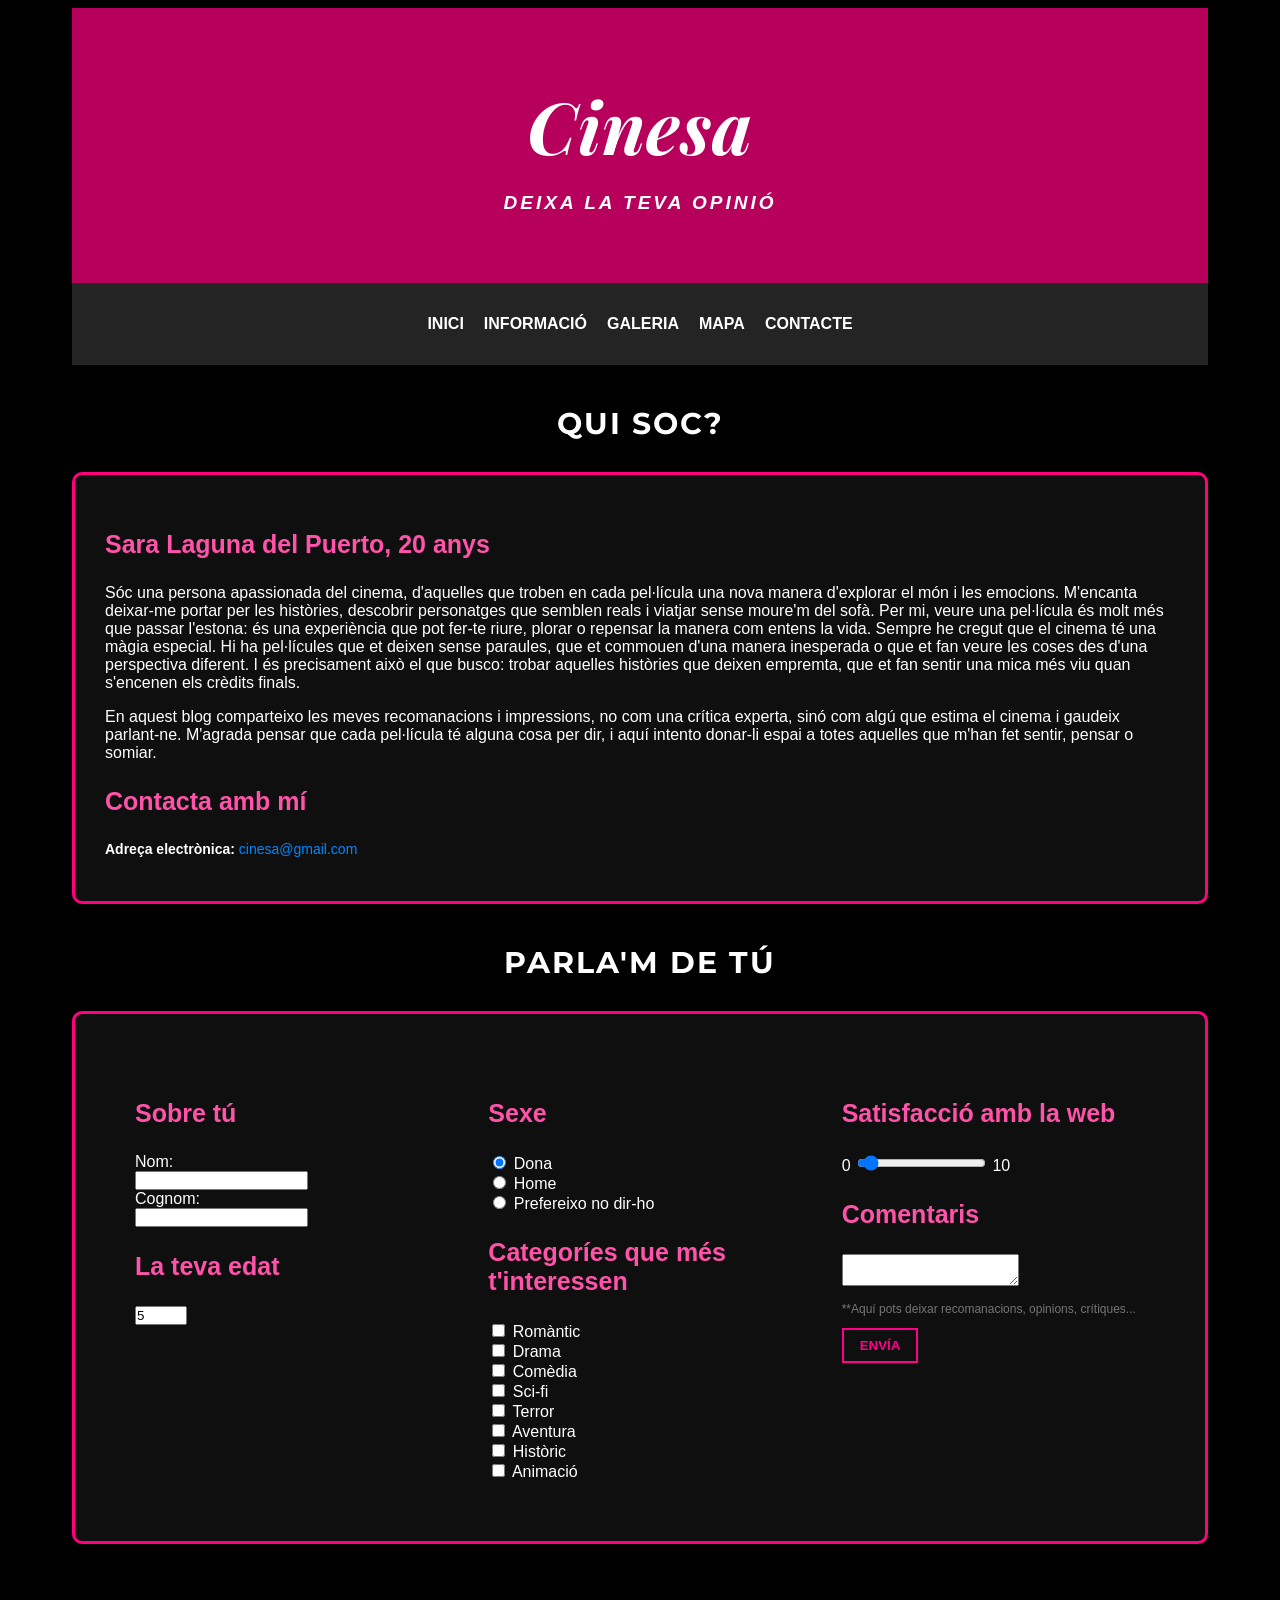
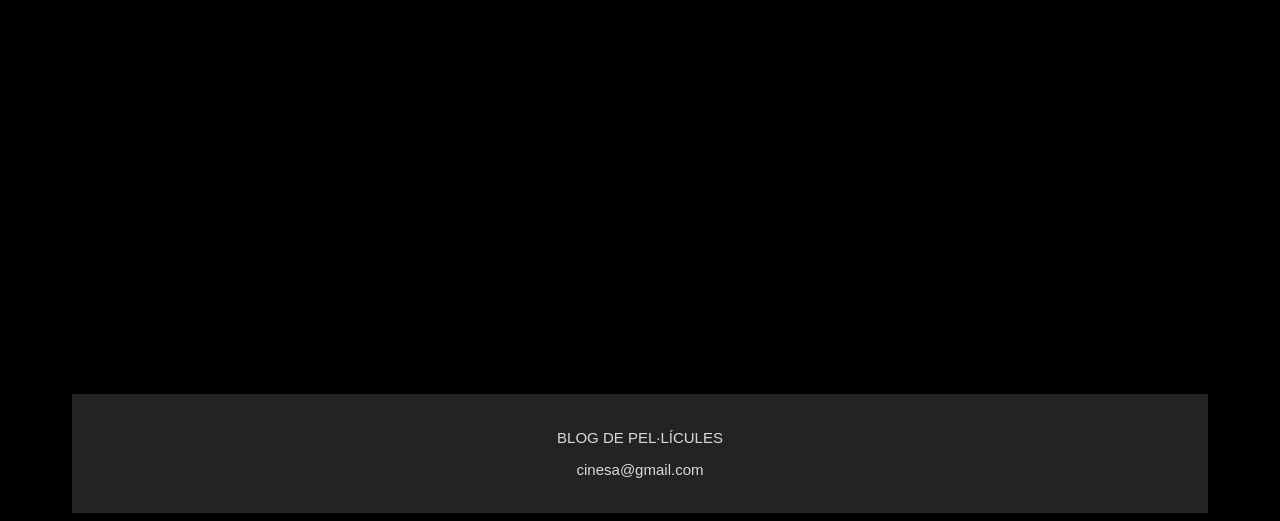
<file: contacte.html>
<!DOCTYPE html>
<html>
<head>
    <title>Blog de Pel·lícules - Mapes</title>
    <link href="https://fonts.googleapis.com/css2?family=Montserrat:wght@900&family=Playfair+Display:ital,wght@0,700;1,700&display=swap" rel="stylesheet">
    <link href="https://fonts.googleapis.com/css2?family=Montserrat:wght@900&display=swap" rel="stylesheet"> 
    <link rel="stylesheet" href="estil.css">
</head>

<body class="formulari">
 <!-- Capçalera -->
    <header>
        <h1>Cinesa</h1>
        <p class="subtitol">DEIXA LA TEVA OPINIÓ</p>
    </header>

<!-- Menú de selecció (botons de navegació) -->
    <nav>
        <ul class="nav-links">
        <li><a href="inici.html">Inici</a></li>
        <li><a href="infogeneral.html">Informació</a></li>
        <li><a href="galeria.html">Galeria</a></li>
        <li><a href="mapacine.html">Mapa</a></li>
        <li><a href="contacte.html">Contacte</a></li>
        </ul>
    </nav>

<h2>QUI SOC?</h2>

    <div class="etiquetes-personal">
        <h3>Sara Laguna del Puerto, 20 anys</h3>
        <div>
            <p class="biografia">Sóc una persona apassionada del cinema, d'aquelles que troben en cada pel·lícula una nova manera d'explorar el món i les emocions. M'encanta deixar-me portar per les històries, descobrir personatges que semblen reals i viatjar sense moure'm del sofà. Per mi, veure una pel·lícula és molt més que passar l'estona: és una experiència que pot fer-te riure, plorar o repensar la manera com entens la vida.
               Sempre he cregut que el cinema té una màgia especial. Hi ha pel·lícules que et deixen sense paraules, que et commouen d'una manera inesperada o que et fan veure les coses des d'una perspectiva diferent. I és precisament això el que busco: trobar aquelles històries que deixen empremta, que et fan sentir una mica més viu quan s'encenen els crèdits finals.</p>
            <p class="biografia">En aquest blog comparteixo les meves recomanacions i impressions, no com una crítica experta, sinó com algú que estima el cinema i gaudeix parlant-ne. M'agrada pensar que cada pel·lícula té alguna cosa per dir, i aquí intento donar-li espai a totes aquelles que m'han fet sentir, pensar o somiar.</p>
        </div>

        <div>
            <h3>Contacta amb mí</h3>
            <p class="correu"><strong class="negreta">Adreça electrònica:</strong> cinesa@gmail.com</p>
        </div>
    </div>



<h2>PARLA'M DE TÚ</h2>
<div class="etiquetes-personal">
<form>
    <div id="column1" class="column">
            
        <h3>Sobre tú</h3>

            Nom:<br>
            <input type="text" name="Firstname"><br>
            Cognom:<br>
            <input type="text" name="Lastname">
            
        <h3>La teva edat</h3>
            <input type="number" name="num" value="5" min="0" max="100">
    </div>

    <div id="column2"class="column">

            <h3>Sexe</h3>
            <input type="radio" name="gender" value="male" checked> Dona<br>
            <input type="radio" name="gender" value="female"> Home <br>
            <input type="radio" name="gender" value="female"> Prefereixo no dir-ho <br>

            <h3>Categoríes que més t'interessen</h3>
            <input type="checkbox" name="categoria1" value="Romàntic">
                Romàntic<br>
            <input type="checkbox" name="categoria2" value="Drama">
                Drama<br>
             <input type="checkbox" name="categoria3" value="Comèdia">
                Comèdia<br>
             <input type="checkbox" name="categoria4" value="Sci-fi">
                Sci-fi<br>
             <input type="checkbox" name="categoria5" value="Terror">
                Terror<br>
             <input type="checkbox" name="categoria6" value="Aventura">
                Aventura<br>  
             <input type="checkbox" name="categoria7" value="Històric">
                Històric<br>
             <input type="checkbox" name="categoria8" value="Animació">
                Animació<br>
    </div>

    <div id="column3"class="column">
        <!--Barra de satisfacció arrosegar-->
        <h3>Satisfacció amb la web</h3>
            0
                <input type="range" name="points" value="5" min="0" max="100">
            10

            <h3>Comentaris</h3>
            <textarea></textarea>
            <p class="comentaris">**Aquí pots deixar recomanacions, opinions, crítiques...</p>

        <!--Botó d'enviar-->
            <button type="submit" class="enviar">Envía</button>
    </div>
</div>
        
</form>

    <footer>
        <p> BLOG DE PEL·LÍCULES</p>
        <p> cinesa@gmail.com</p>
    </footer>
    <a href="#" id="backToTop">⬆</a>

    <script>
    // Codi per a que només surti quan baixes //
        const btn = document.getElementById("backToTop");

     window.onscroll = function() {
        if (document.body.scrollTop > 400 || document.documentElement.scrollTop > 400) {
            btn.style.display = "flex"; // Surt quan baixes 400px //
        } else {
            btn.style.display = "none"; // S'oculta quan estàs a dalt de la pàgina //
        }
        };
    </script>


</body>

</html>
</file>
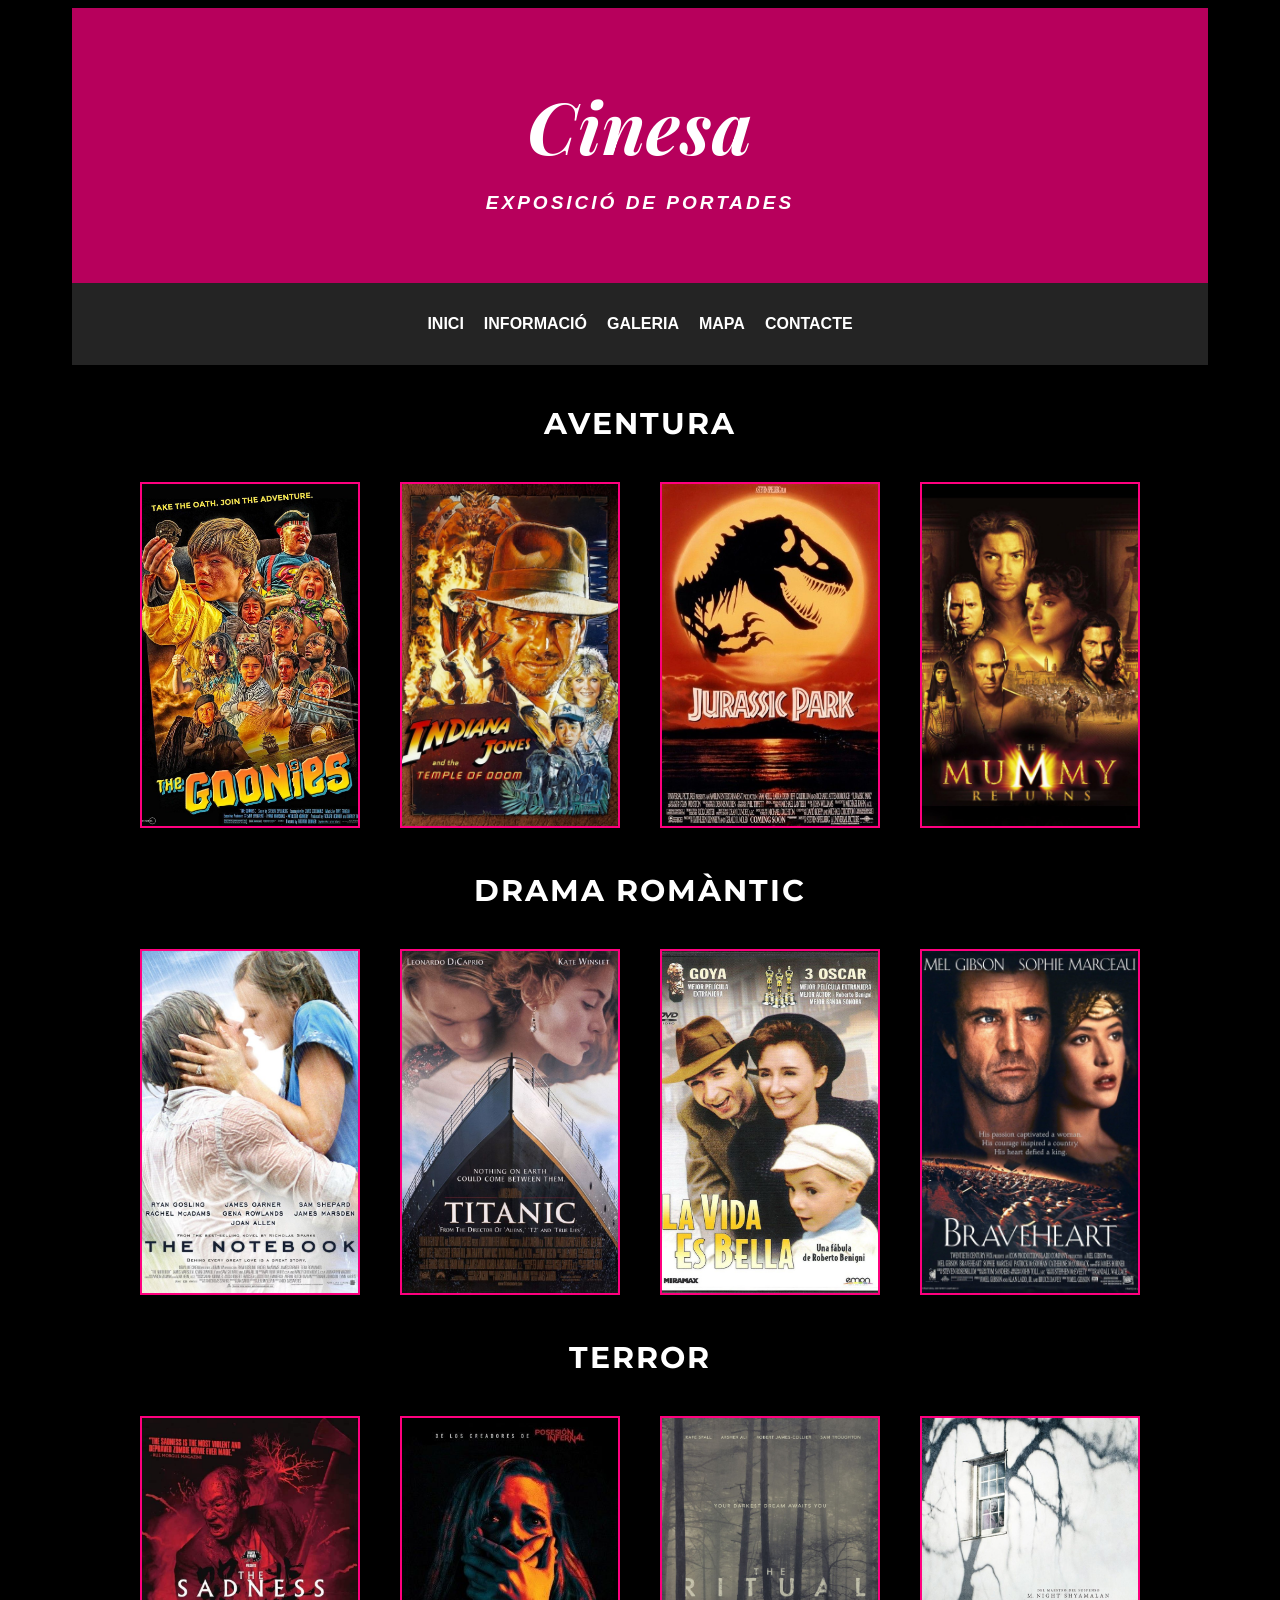
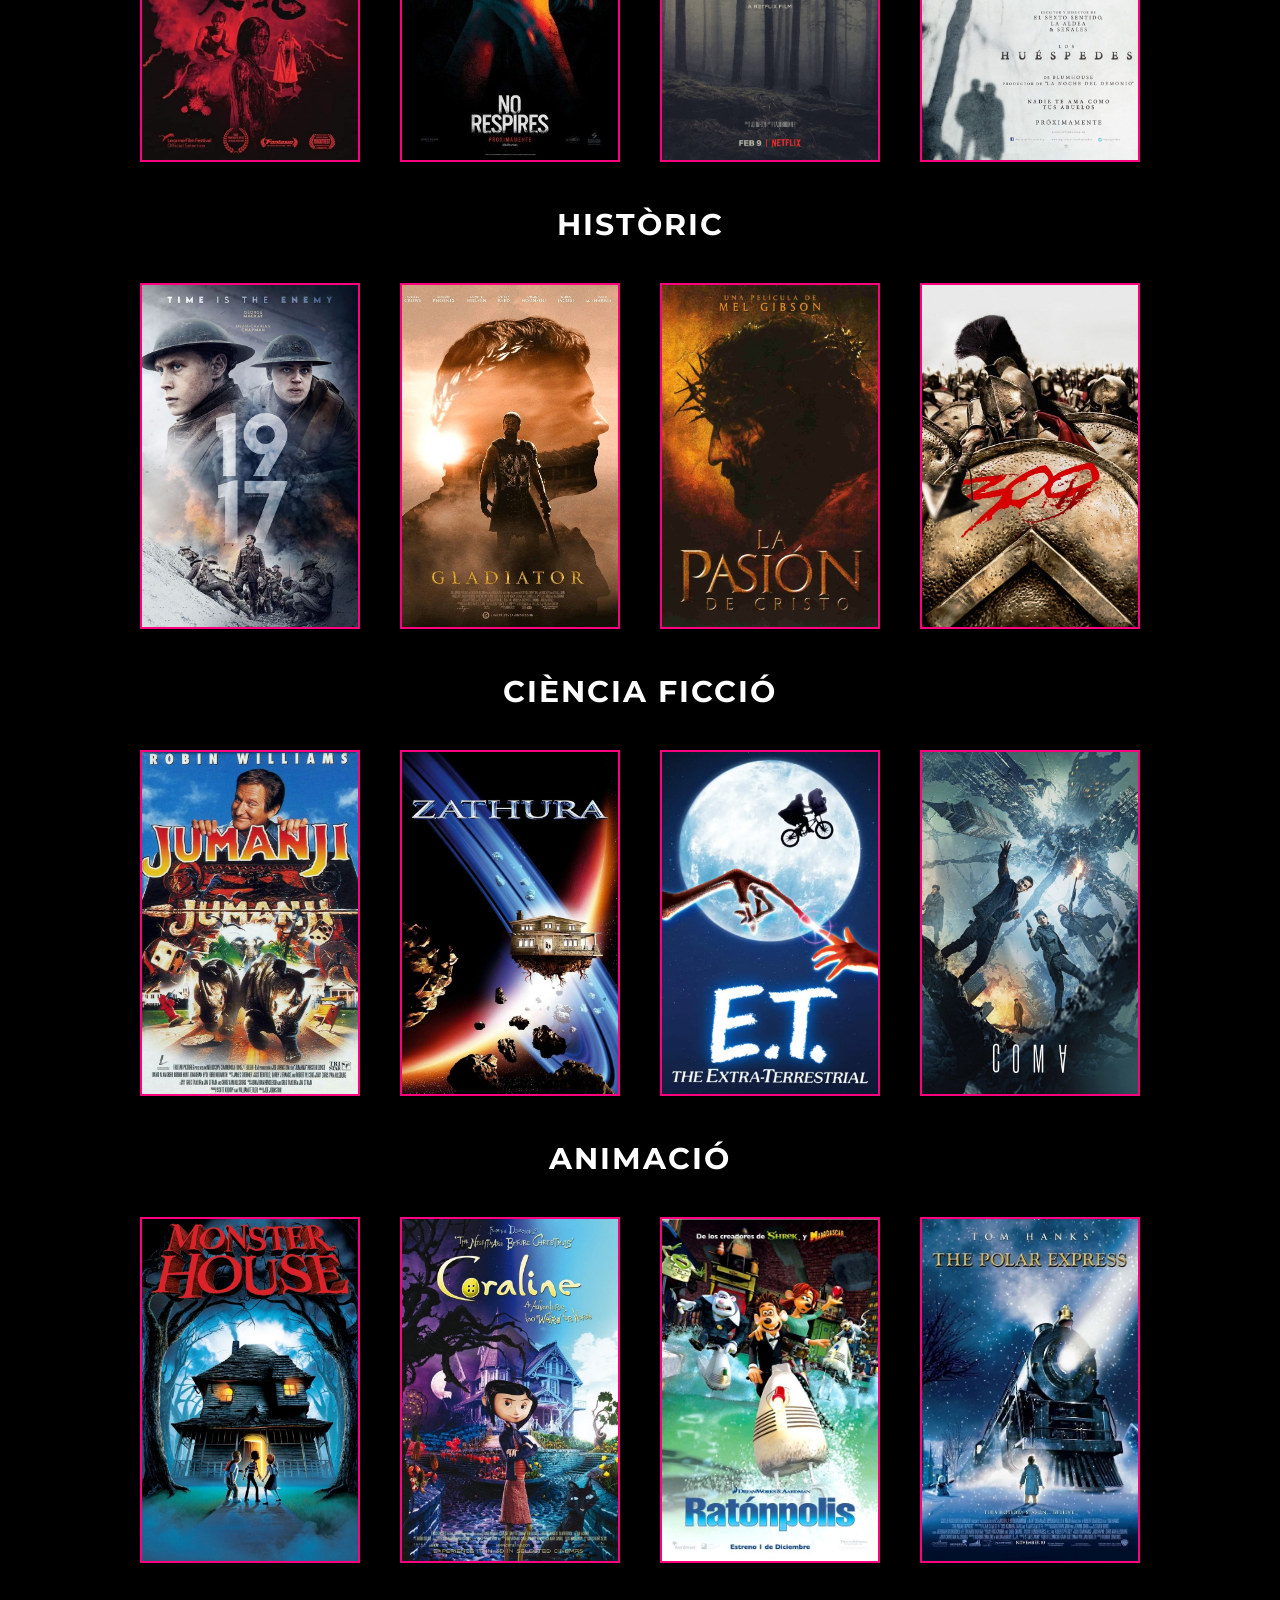
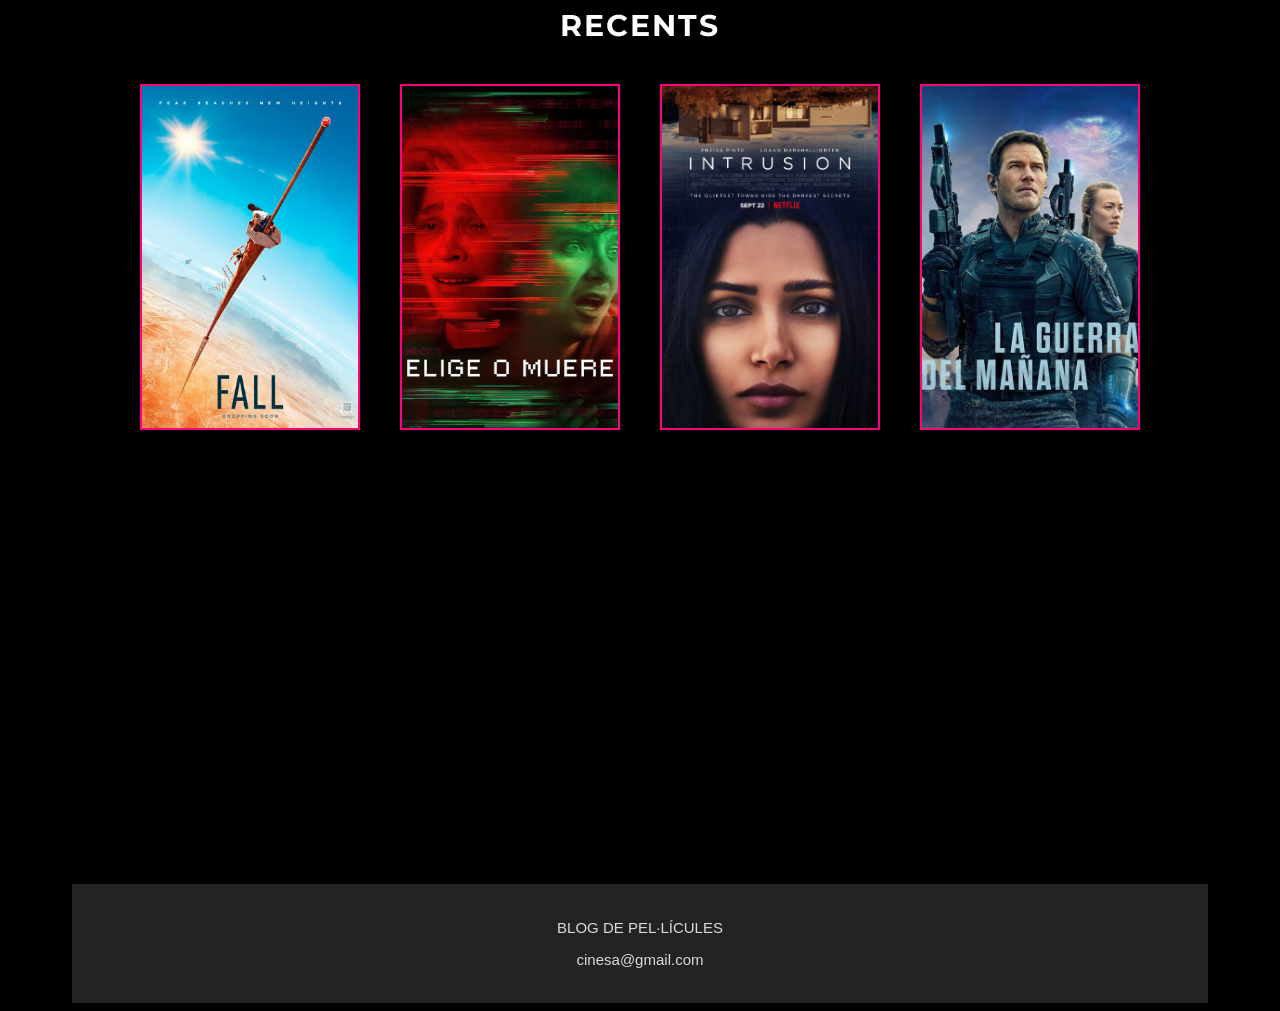
<file: galeria.html>
<!DOCTYPE html>
<html lang="es">

<head>
    <title>Blog de Pel·lícules - Galeria</title>
    <link href="https://fonts.googleapis.com/css2?family=Montserrat:wght@900&family=Playfair+Display:ital,wght@0,700;1,700&display=swap" rel="stylesheet">
    <link href="https://fonts.googleapis.com/css2?family=Montserrat:wght@900&display=swap" rel="stylesheet"> 
    <link rel="stylesheet" href="estil.css">
</head>

<body>
 <!-- Capçalera -->
    <header>
        <h1>Cinesa</h1>
        <p class="subtitol">EXPOSICIÓ DE PORTADES</p>
    </header>

<!-- Menú de selecció (botons de navegació) -->
    <nav>
        <ul class="nav-links">
        <li><a href="inici.html">Inici</a></li>
        <li><a href="infogeneral.html">Informació</a></li>
        <li><a href="galeria.html">Galeria</a></li>
        <li><a href="mapacine.html">Mapa</a></li>
        <li><a href="contacte.html">Contacte</a></li>
        </ul>
    </nav>

    <main>
        <section class="recommendations">

        <!--PORTADAS RECOMANACIONS-->

        <h2> AVENTURA </h2>
            <section class="fotosgaleria">
                <a href="#trumanshow"><img src="imatges/GOONIES.jpg"></a>
                <a href="#7hermanas"><img src="imatges/INDIANA.jpg"></a>
                <a href="#FRANKENSTEIN"><img src="imatges/JUSSARIC.jpg"></a>
                <a href="#elviajedechihiro"><img src="imatges/MOMIA.jpg"></a>
            </section>

         <h2> DRAMA ROMÀNTIC </h2>
            <section class="fotosgaleria">
                <a href="#trumanshow"><img src="imatges/diariodenoah.jpg"></a>
                <a href="#7hermanas"><img src="imatges/TITANIC.jpg"></a>
                <a href="#FRANKENSTEIN"><img src="imatges/vidabella.jpg"></a>
                <a href="#elviajedechihiro"><img src="imatges/braveheart.jpg"></a>
            </section> 

        <h2> TERROR </h2>
            <section class="fotosgaleria">
                <a href="#trumanshow"><img src="imatges/SADNESS.jpg"></a>
                <a href="#7hermanas"><img src="imatges/NORESPIRES.jpg"></a>
                <a href="#FRANKENSTEIN"><img src="imatges/ritual.jpg"></a>
                <a href="#elviajedechihiro"><img src="imatges/lavisita.jpg"></a>
            </section> 

        <h2> HISTÒRIC </h2>
            <section class="fotosgaleria">
                <a href="#trumanshow"><img src="imatges/.1917.jpg"></a>
                <a href="#7hermanas"><img src="imatges/gladiator.jpg"></a>
                <a href="#FRANKENSTEIN"><img src="imatges/cristo.jpg"></a>
                <a href="#elviajedechihiro"><img src="imatges/300.jpg"></a>
            </section> 

        <h2> CIÈNCIA FICCIÓ </h2>
             <section class="fotosgaleria">
                <a href="#trumanshow"><img src="imatges/JUMANJI.jpg"></a>
                <a href="#7hermanas"><img src="imatges/ZATHURA.jpg"></a>
                <a href="#FRANKENSTEIN"><img src="imatges/E.T"></a>
                <a href="#elviajedechihiro"><img src="imatges/COMA.jpg"></a>
            </section> 

        <h2> ANIMACIÓ </h2>
             <section class="fotosgaleria">
                <a href="#trumanshow"><img src="imatges/MONSTERHOUSE.jpg"></a>
                <a href="#7hermanas"><img src="imatges/CORALINE.jpg"></a>
                <a href="#FRANKENSTEIN"><img src="imatges/RATONPOLIS.jpg"></a>
                <a href="#elviajedechihiro"><img src="imatges/POLAREXPRESS.jpg"></a>
            </section> 

        <h2> RECENTS </h2>
             <section class="fotosgaleria">
                <a href="#trumanshow"><img src="imatges/FALL.jpg"></a>
                <a href="#7hermanas"><img src="imatges/ELIJEOMUERE.jpg"></a>
                <a href="#FRANKENSTEIN"><img src="imatges/INTRUSION.jpg"></a>
                <a href="#elviajedechihiro"><img src="imatges/GUERRAMAÑANA.jpg"></a>
            </section> 

        </section>
    </main>

    <footer>
        <p> BLOG DE PEL·LÍCULES</p>
        <p> cinesa@gmail.com</p>
    </footer>
    <a href="#" id="backToTop">⬆</a>

    <script>
    // Codi per a que només surti quan baixes //
        const btn = document.getElementById("backToTop");

     window.onscroll = function() {
        if (document.body.scrollTop > 400 || document.documentElement.scrollTop > 400) {
            btn.style.display = "flex"; // Surt quan baixes 400px //
        } else {
            btn.style.display = "none"; // S'oculta quan estàs a dalt de la pàgina //
        }
        };
    </script>

</body>

</html>
</file>
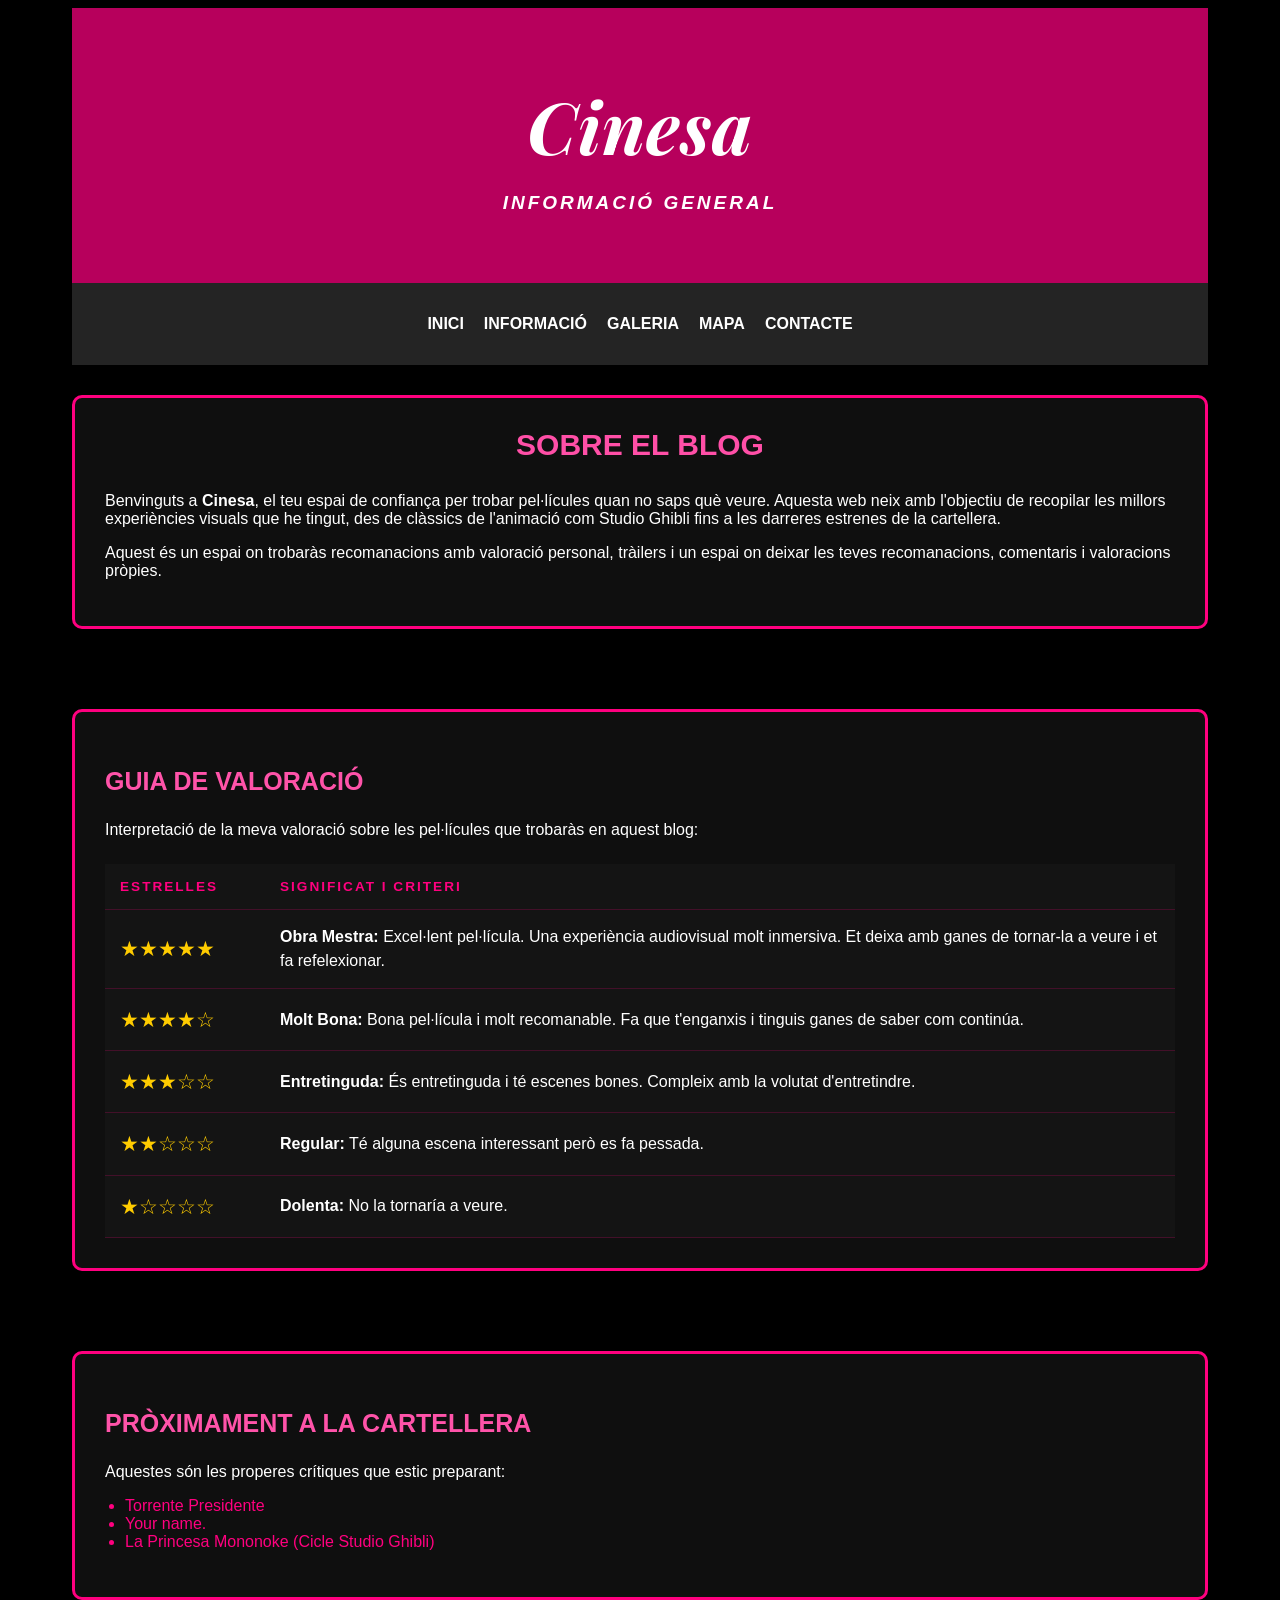
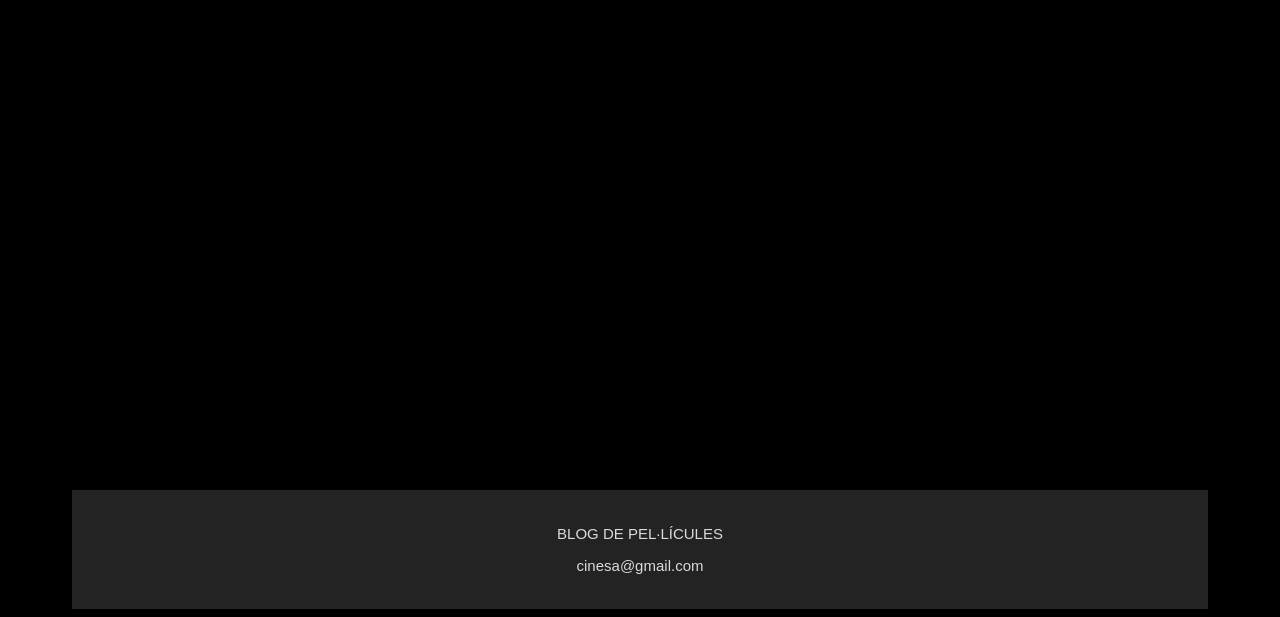
<file: infogeneral.html>
<!DOCTYPE html>
<html lang="es">

<head>
    <title>Blog de Pel·lícules - Informació</title>
    <link href="https://fonts.googleapis.com/css2?family=Montserrat:wght@900&family=Playfair+Display:ital,wght@0,700;1,700&display=swap" rel="stylesheet">
    <link href="https://fonts.googleapis.com/css2?family=Montserrat:wght@900&display=swap" rel="stylesheet"> 
    <link rel="stylesheet" href="estil.css">
</head>

<body>
 <!-- Capçalera -->
    <header>
        <h1>Cinesa</h1>
        <p class="subtitol">INFORMACIÓ GENERAL</p>
    </header>

 <!-- Menú de selecció (botons de navegació) -->
    <nav>
        <ul class="nav-links">
        <li><a href="inici.html">Inici</a></li>
        <li><a href="infogeneral.html">Informació</a></li>
        <li><a href="galeria.html">Galeria</a></li>
        <li><a href="mapacine.html">Mapa</a></li>
        <li><a href="contacte.html">Contacte</a></li>
        </ul>
    </nav>

    <main>
        <section class="movie-grid">
            
            <article class="etiquetes-info">
                <div class="peli-info">
                    <h3 class="títol-etiq">SOBRE EL BLOG</h3>
                    <p>Benvinguts a <strong>Cinesa</strong>, el teu espai de confiança per trobar pel·lícules quan no saps què veure. Aquesta web neix amb l'objectiu de recopilar les millors experiències visuals que he tingut, des de clàssics de l'animació com Studio Ghibli fins a les darreres estrenes de la cartellera.</p>
                    <p>Aquest és un espai on trobaràs recomanacions amb valoració personal, tràilers i un espai on deixar les teves recomanacions, comentaris i valoracions pròpies.</p>
                </div>
            </article>

            <!-- TAULA CRITERIS DE VALORACIÓ-->
            <article class="etiquetes-info">
            <div class="peli-info">
            <h3>GUIA DE VALORACIÓ</h3>
            <p>Interpretació de la meva valoració sobre les pel·lícules que trobaràs en aquest blog:</p>
        
        <table class="valoracio-table">

            <!-- Títols de la taula (categoríes) -->
            <thead> 
                <tr>
                    <th>ESTRELLES</th> 
                    <th>SIGNIFICAT I CRITERI</th>
                </tr>
            </thead>

            <!-- Informació d ela taula -->
            <tbody>
                <tr>
                    <td class="rating">★★★★★</td>
                    <td><strong>Obra Mestra:</strong> Excel·lent pel·lícula. Una experiència audiovisual molt inmersiva. Et deixa amb ganes de tornar-la a veure i et fa refelexionar.</td>
                </tr>
                <tr>
                    <td class="rating">★★★★☆</td>
                    <td><strong>Molt Bona:</strong> Bona pel·lícula i molt recomanable. Fa que t'enganxis i tinguis ganes de saber com continúa.</td>
                </tr>
                <tr>
                    <td class="rating">★★★☆☆</td>
                    <td><strong>Entretinguda:</strong> És entretinguda i té escenes bones. Compleix amb la volutat d'entretindre.</td>
                </tr>
                <tr>
                    <td class="rating">★★☆☆☆</td>
                    <td><strong>Regular:</strong> Té alguna escena interessant però es fa pessada.</td>
                </tr>
                <tr>
                    <td class="rating">★☆☆☆☆</td>
                    <td><strong>Dolenta:</strong> No la tornaría a veure.</td>
                </tr>
            </tbody>
        </table>
        </div>
            </article>

            <article class="etiquetes-info">
                <div class="peli-info">
                    <h3>PRÒXIMAMENT A LA CARTELLERA</h3>
                    <p>Aquestes són les properes crítiques que estic preparant:</p>
                    <ul style="margin-left: 20px; margin-top: 10px; color: #ff007f;">
                        <li>Torrente Presidente</li>
                        <li>Your name.</li>
                        <li>La Princesa Mononoke (Cicle Studio Ghibli)</li>
                    </ul>
                </div>
            </article>

        </section>
    </main>

    <footer>
        <p> BLOG DE PEL·LÍCULES</p>
        <p> cinesa@gmail.com</p>
    </footer>
    <a href="#" id="backToTop">⬆</a>

    <script>
    // Codi per a que només surti quan baixes //
        const btn = document.getElementById("backToTop");

     window.onscroll = function() {
        if (document.body.scrollTop > 400 || document.documentElement.scrollTop > 400) {
            btn.style.display = "flex"; // Surt quan baixes 400px //
        } else {
            btn.style.display = "none"; // S'oculta quan estàs a dalt de la pàgina //
        }
        };
    </script>


</body>

</html>
</file>
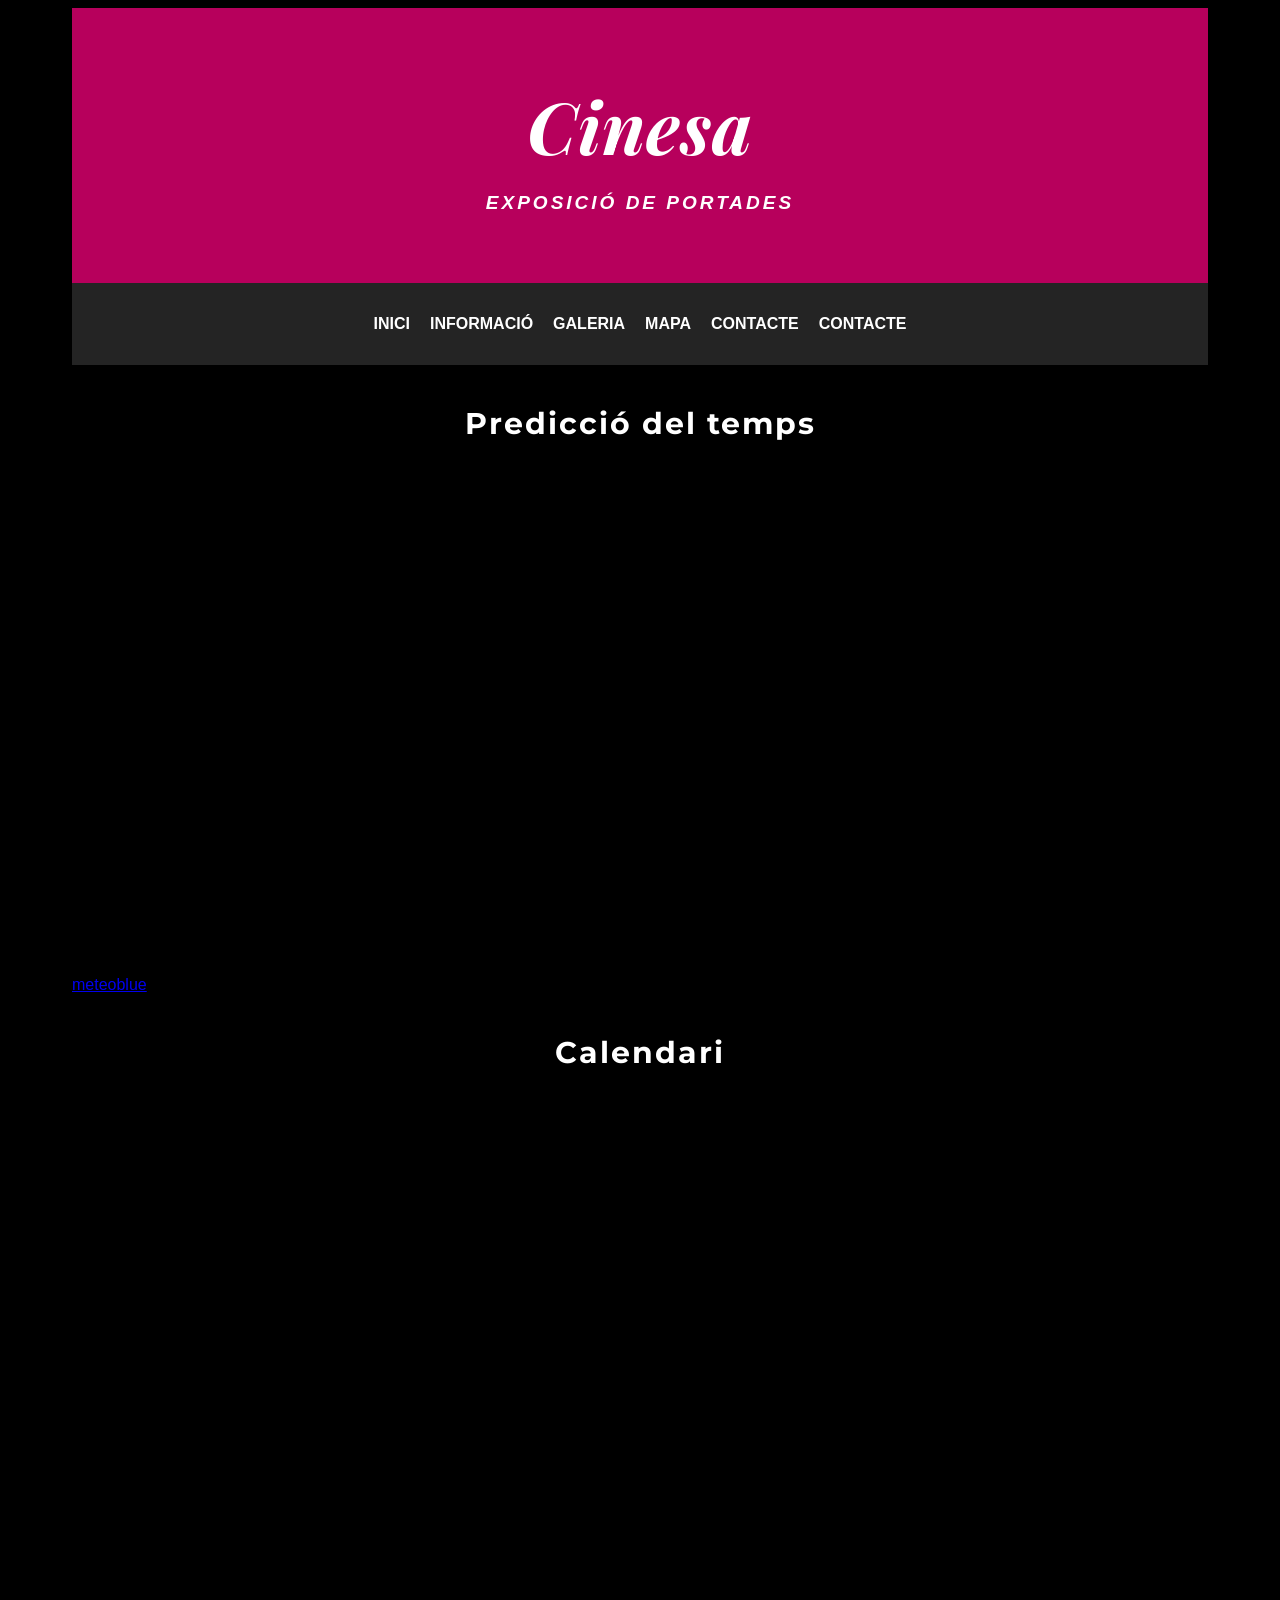
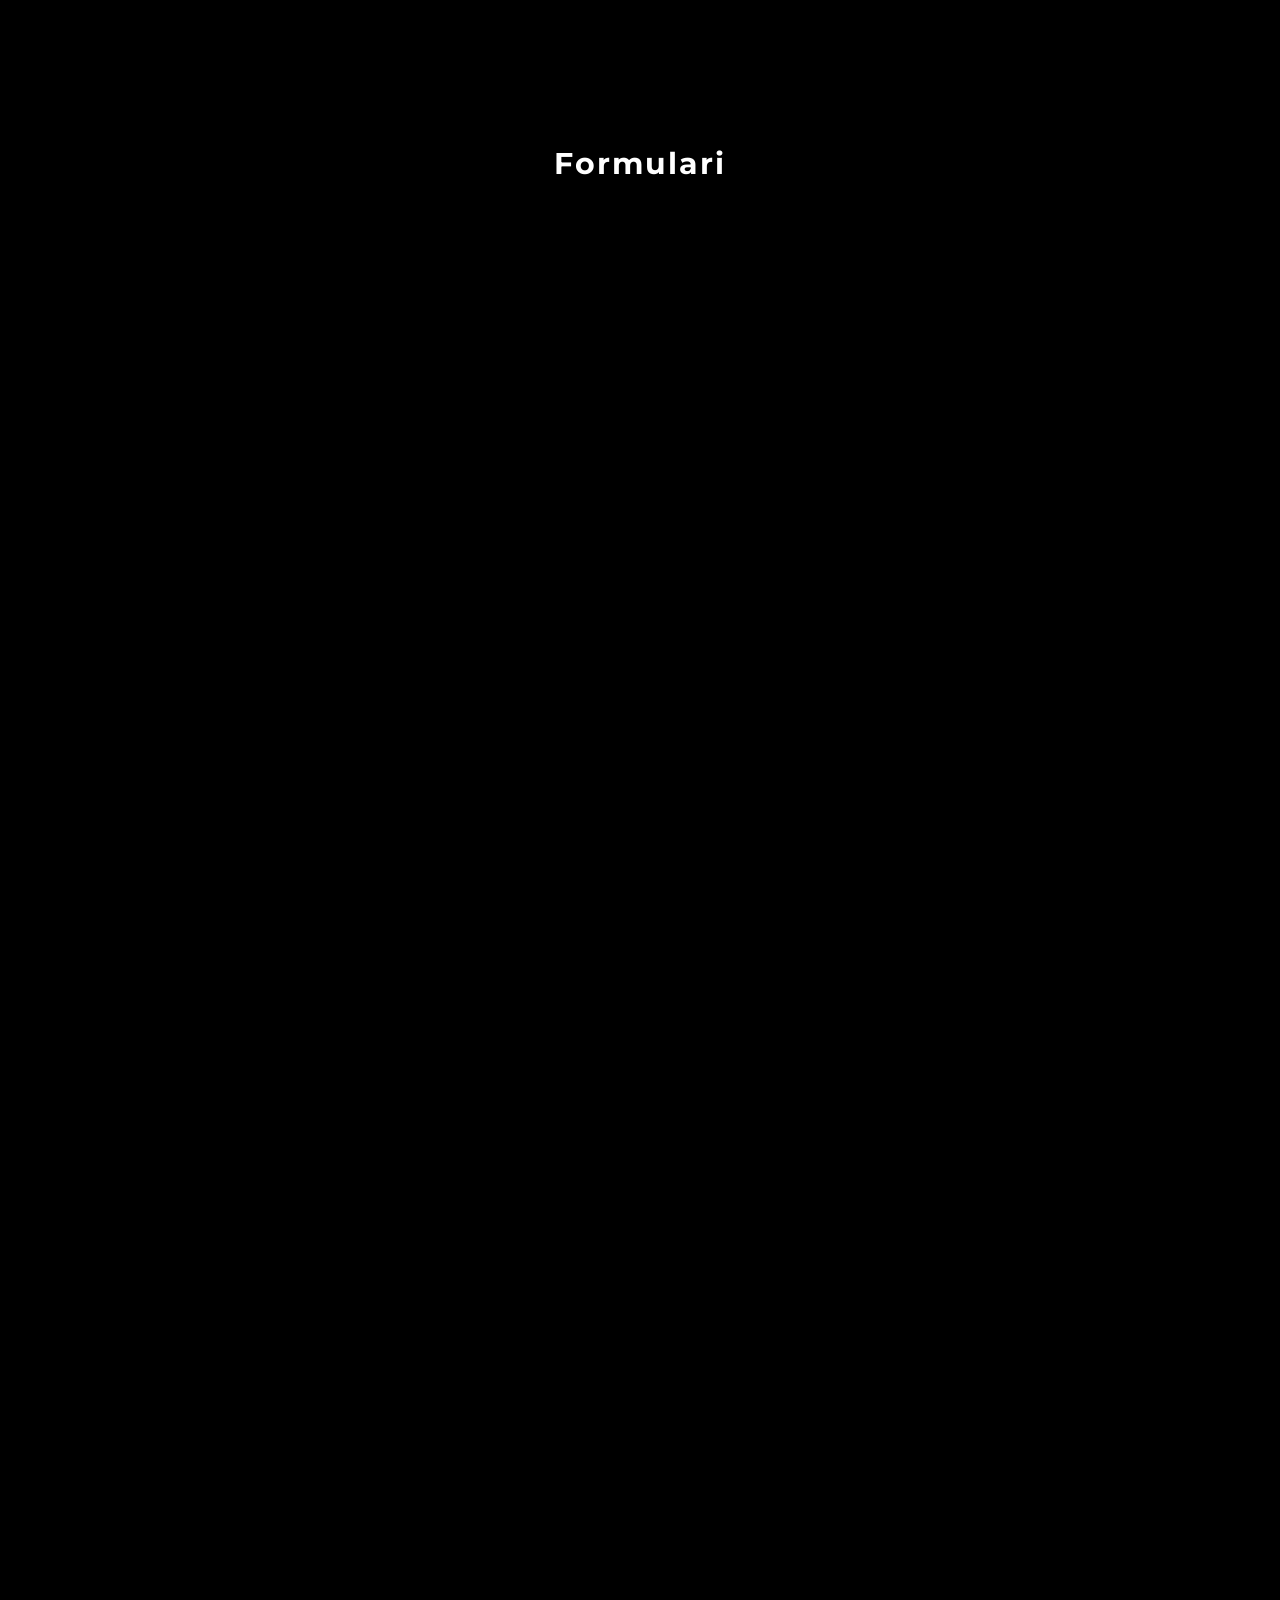
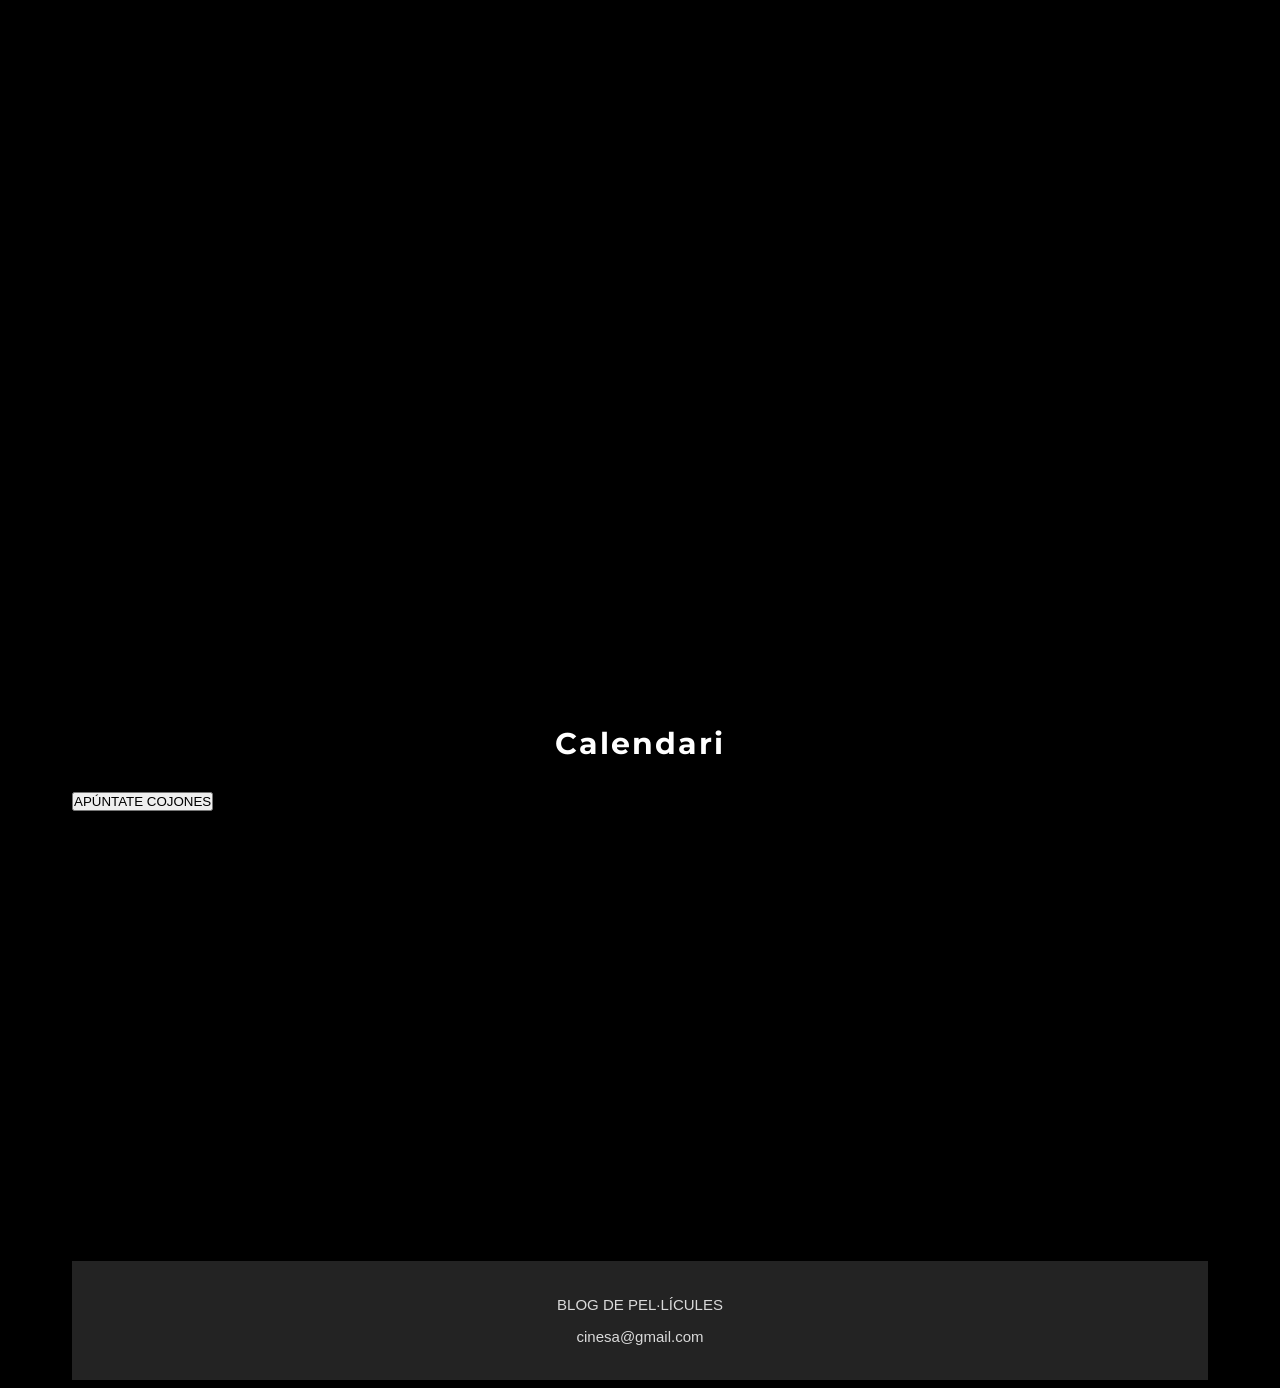
<file: widgets_example.html>
<!DOCTYPE html>
<html lang="es">

<head>
    <title>Blog de Pel·lícules - Galeria</title>
    <link href="https://fonts.googleapis.com/css2?family=Montserrat:wght@900&family=Playfair+Display:ital,wght@0,700;1,700&display=swap" rel="stylesheet">
    <link href="https://fonts.googleapis.com/css2?family=Montserrat:wght@900&display=swap" rel="stylesheet"> 
    <link rel="stylesheet" href="estil.css">
</head>

<body>
 <!-- Capçalera -->
    <header>
        <h1>Cinesa</h1>
        <p class="subtitol">EXPOSICIÓ DE PORTADES</p>
    </header>

<!-- Menú de selecció (botons de navegació) -->
    <nav>
        <ul class="nav-links">
            <li><a href="inici.html">Inici</a></li>
            <li><a href="infogeneral.html">Informació</a></li>
            <li><a href="galeria.html">Galeria</a></li>
            <li><a href="mapacine.html">Mapa</a></li>
            <li><a href="contacte.html">Contacte</a></li>
            <li><a href="widgets_example.html">Contacte</a></li>
        </ul>
    </nav>

    <!--AQIXÓ ES BASA EN EL CSS BOOTSTRAP (bootstrap.css), es algo ya predeterminado qu eme tengo que descargar-->
    <div class="row">
        <div class="col-md-12">
            <h2>Predicció del temps</h2>
            <!--MAPA DEL TEMPS-->
            <iframe src="https://www.meteoblue.com/es/tiempo/mapas/widget/tarragona_espa%c3%b1a_3108288?windAnimation=1&gust=1&satellite=1&cloudsAndPrecipitation=1&temperature=1&sunshine=1&extremeForecastIndex=1&geoloc=fixed&tempunit=C&lengthunit=metric&windunit=km%252Fh&zoom=9&autowidth=manu&user_key=20373f48c789bd2a&embed_key=36d3f1e6bc697571&sig=c93b9fdaf70a579c92a3b24241b76d8b3130b2a44f3d6454a2440d85ea7a976c" 
                    frameborder="0" 
                    scrolling="NO" 
                    allowtransparency="true" 
                    sandbox="allow-same-origin allow-scripts allow-popups allow-popups-to-escape-sandbox" 
                    style="width: 1000px;height: 500px;border: 0;overflow: hidden;"></iframe>
                <div><!-- DO NOT REMOVE THIS LINK --><a href="https://www.meteoblue.com/es/tiempo/semana/index" target="_blank" rel="noopener">meteoblue</a></div>
        </div>
    </div>

    <!--WIDGET DE CALENDARI-->
    <div class="row">
        <div class="col-md-12">
            <h2>Calendari</h2>
            <!--CALENDARI QUE ENS INDIQUI -->
            <iframe 
                src="https://calendar.google.com/calendar/embed?src=319a998e201c40ff08aa7bf6d822833f5f051a8bbf8561e2405123c18555ddb1%40group.calendar.google.com&ctz=Europe%2FMadrid" 
                style="border: 0" 
                width="800" 
                height="600" 
                frameborder="0" 
                scrolling="no">
            </iframe>
        </div>
    </div>

    <!--WIDGET FORMULARI-->
    <div class="row">
        <div class="col-md-12">
            <h2>Formulari</h2>
            <!--FORMULARI DE GOOGLE FORMS-->
            <iframe src="https://docs.google.com/forms/d/e/1FAIpQLSc8Rciz7GoVRgVw5yjsdCrINiv1IHlkIeoy-4m86mztUqUmNA/viewform?embedded=true" 
                    width="640" 
                    height="2069" 
                    frameborder="0" 
                    marginheight="0" 
                    marginwidth="0">
                    Cargando…</iframe>
        </div>
    </div>

    <!--FORMULARI LINK BOTÓ; IMAGÍNATELO, NO PUEDO MÁS-->
     <div class="row">
        <div class="col-md-12">
            <h2>Calendari</h2>
            <!--CALENDARI QUE ENS INDIQUI -->
            <a href="LINK">
            <button type="button" class="btn btn-info">APÚNTATE COJONES</button>
            </a>
        </div>
    </div>
    
    <footer>
        <p> BLOG DE PEL·LÍCULES</p>
        <p> cinesa@gmail.com</p>
    </footer>
    <a href="#" id="backToTop">⬆</a>

    <script>
    // Codi per a que només surti quan baixes //
        const btn = document.getElementById("backToTop");

     window.onscroll = function() {
        if (document.body.scrollTop > 400 || document.documentElement.scrollTop > 400) {
            btn.style.display = "flex"; // Surt quan baixes 400px //
        } else {
            btn.style.display = "none"; // S'oculta quan estàs a dalt de la pàgina //
        }
        };
    </script>

</body>

</html>
</file>
<file: estil.css>
/* 1. ESTILS GENERALS  */

    * { padding: 0;
        box-sizing: border-box;
        font-family: Arial, sans-serif;}

    body {
        color: #fff;                  /* Color de text blanc per a tot el "body" */
        background-color: #000;       /* Color de fons negre*/
        padding: 0 5%;  /* Esto añade un 5% de separación a izquierda y derecha */
    }

/* 2. TIPOGRAFÍA I TÍTOLS */

    header {
        background-color:  #b7005c; /* Fons rosa*/
        text-align: center;  /* Centra els textos del "header" */
        padding: 29px; /* Espaiat intern vertical */
    }

   h1 {font-family: 'Playfair Display', serif; /* Font elegant per al títol */
        font-weight: bold;   /* Lletra negreta */
        font-style: italic;  /* Lletra en cursiva */ 
        color: #ffffff; /* Color blanc */
        text-align: center; /* Centrat del text */
        margin-top: 40px; /* Marge respecte la part superior */
        margin-bottom: 10px; /* Marge respecte la part inferior */
        font-size: 72px; /* Grandària del text */
        letter-spacing: 1px; /* Espaiat entre lletres */
    } 

    h2 {
        font-family: 'Montserrat', sans-serif; 
        font-weight: bold; /* Lletra negreta */
        color: #ffffff; /* Color blanc */
        text-align: center; /* Centrat del subtítol */
        margin-top: 40px; /* Marge respecte la part superior */
        margin-bottom: 30px; /* Marge respecte la part inferior */
        font-size: 30px; /* Grandària del text */
        letter-spacing: 2px;
    }                 

    .subtitol {
        text-align: center; /* Centrat del subtítol */
        font-size: 19px; /* Mida del text */
        font-style: italic; /* Lletra cursiva */
        color: #ffffff; /* Color blanc */
        margin-bottom: 40px; /* Marge respecte la part inferior */
        letter-spacing: 3px; /* Espaiat entre lletres */
        font-weight: bold; /* Text en negreta */
    }

    .aclariment {
        font-style: italic; /* Lletra cursiva */
        color: #626262; /* Color blanc */
    }

    .peli-descript p {
        margin-top: 2px !important;    /* Casi sin espacio arriba */
     margin-bottom: 5px !important; /* Espacio mínimo abajo */
    }

/* 3. ACCÈS A LES DIFERENTS PÀGINES */

    nav {
        background-color: #242424; /* Fons negre */
        padding: 16px; /* Espaiat vertical del menú */
        top: 0;
        z-index: 100;
    }

    /* En ordinador, el menú es horitzontal */
    .nav-links {
        display: flex;
        justify-content: center;
        list-style: none;
        gap: 20px;
        align-items: center;
    }

    .nav-links > li > a {
        color: #fff; /* Text inicial blanc */
        text-decoration: none; /* Elimina el subratllat */
        font-weight: bold; /* Text en negreta */
        text-transform: uppercase; /* Text en majúscules */
    }

    /* Canvi de color al passar per sobre el ratolí */
    .nav-links > li > a:hover {
        color: #ff007f; /* Canvia a rosa en passar el ratolí */
    }


/* 4. MENÚ D'IMATGES SUPERIOR (recomanacions del mes) */

    .recomanacions-imag {
        display: flex; /* Alineació flexible */
        justify-content: center; /* Centra el grup d'imatges (horitzontalment */
        align-items: center; /* Centrat vertical */
        gap: 20px; /* Separació entre les portades */
        margin: 20px auto;  /* Marges verticals i centrat horitzontal */
        padding: 0 10%; /* Marges de seguretat als costats de la pantalla */
        box-sizing: border-box;  /* Asegura que el padding no estiri el contenidor */
    }

    .recomanacions-imag a img {
        width: 220px; /* Amplada fixa igual per a totes */
        height: 346px; /* Alçada fixa igual per a totes */
        object-fit: cover; /* Per a que la imatge ompli el buit sense deformar */
        border: 2px solid #ff007f; /* Vora rosa */
        border-radius: 8px; /* Cantons arrodonits */
        transition: transform 0.2s ease, box-shadow 0.2s ease; /* Animació per al zoom */
    }

    .recomanacions-imag img:hover {
        transform: scale(1.1);  /* Es fa un 10% més gran al passar el ratolí*/
        box-shadow: 0 0 20px #ff007f; /* Brillantor rosa */
        border-color: #ff007f;  /* El contorn canvia a rosa al passar el ratolí per sobre */
    }


/* 5. ETIQUETES D'INFORMACIÓ DE LES PEL·LÍCULES */

    .movie-grid {
        display: grid; /* Activa el mode graella */
        grid-template-columns: 1fr; /* Una sola columna vertical */
        gap: 40px; /* Espai entre els diferents tickets (etiquetes) */
        margin: 30px auto;/* Centra el conjunt i dona espai a la part superior i inferior */
        max-width: 1700px;   /* Evita que en pantalles molt grans es deformin massa */
    }

    .etiquetes {
        background-color: rgba(17, 17, 17, 0.9); /* Fons gris fosc tipus ticket */
        display: flex; /* Posa imatge, text i vídeo en fila */
        align-items: center; /* Centra els elements verticalment dins el ticket */
        padding: 30px; /* Espaiat intern del ticket */
        gap: 30px; /* Espai entre els elements interns */
        position: relative;
        border: 3px solid #ff007f; /* Vora rosa */
        border-radius: 10px; /* Vores arrodonides */
        scroll-margin-top: 400px; /* Centra el ticket a la pantalla en clicar la imatge de dalt vinculada */
        margin-bottom: 40px; /* Això crea l'espai entre una etiqueta i la següent */
    }

    /*Imatge de la etiqueta: portada*/
    .etiquetes img {
        width: 160px; /* Amplada de la portada al ticket */
        height: auto; /* Alçada proporcional */
        border-radius: 8px; /* Vores arrodonides */
        flex-shrink: 0; /* Evita que la imatge s'aixafi */
    }

    /* LÍNiA DE PUNTS */
    .etiquetes::after {
        content: "";
        position: absolute;
        left: 200px; /* Ajusta esto para que quede entre la foto y el texto */
        top: 20px;
        bottom: 20px;
        width: 2px;
        border-left: 2px dashed rgba(255, 0, 127, 0.6);
    }

    /* SEPARACIÓ DE PARÀGRAFS */
    .peli-info .detail {
        margin-bottom: 20px; /* Separació entre línies */
        line-height: 100px; /* Espaiat entre el text */
        color: #ccc; /* Color del text*/
    }

    .peli-info .btn {
        display: inline-block;
        padding: 8px 15px;
        border: 2px solid #000000;
        color: #000000;
        text-decoration: none;
        border-radius: 5px;
        font-weight: bold;
    }

    /* Estels i textos */
    .estels-roses { color: #ff007f; } /* color dels estels*/
    .peli-info .detail { margin-bottom: 10px; color: #ccc; } 

    /* Botó trailer */
    .trailer { 
        display: inline-block;
        padding: 0.8rem 1.6rem;   /* ajusta al gusto */
        color: #ff008b;           /* rosa texto */
        text-decoration: none; /* Elimina el subratllat */
        background: transparent;  /* sin fondo */
        border: 2px solid #ff008b;/* borde rosa */
        text-transform: uppercase;
        font-weight: 700;
    }

/* 7. FOOTER i BOTÓ "TORNAR A DALT" */

    footer {
        text-align: center; /* Centra el text */
        padding: 20px; /* Espaiat */
        background-color: #232323; /* Fons negre */
        color: #dadada; /* Text gris */
        font-size: 15px; /* Mida de la lletra*/
        margin-top: 50vh; /* Permet que el darrer ticket es pugui centrar a la pantalla */
    }

    /* BOTÓ PER TORNAR A DALT (AÑADIR AL FINAL DEL CSS) */

    #backToTop {
        position: fixed; /* Es queda fixat en la pantalla */
        bottom: 30px; /* Distància des de sota*/
        right: 30px; /* Distància desde la dreta */
    
        width: 40px; /* Amplada del quadrat que envolta la fletxa */
        height: 45px; /* Alçada del quadrat que envolta la fletxa */
        background-color: #9f0250; /* Fons rosa */
        color: #ffffff; /* Fletxa blanca */
    
        display: none; /* S'oculta al principi */
        align-items: center; /* Centra la fletxa horizontalment */
        justify-content: center; /* Centra la flectxa verticalment */
        text-decoration: none; /*Sense subratllar*/
        font-size: 24px; /* Mida de la fletxa*/
        font-weight: bold; /* Lletra en negreta*/
        border-radius: 8px; /* Cantons arrodonits */
        border: 2px solid #ffffff; /* Vores blanques */
    
        z-index: 1000; /* Per a que estigue per sobre de tot */
    }

    #backToTop:hover {
        background-color: #ffffff; /* Al passar per sobre el ratlí es torna blanc */
        color: #c10060; /* La fletxa es torna rosa */
    }

/* ------------------------------------------------------------------------------------------
    8. PÀGINA D'INFORMACIÓ GENERAL (COLUMNES DE TEXT I IMATGES) 
   ------------------------------------------------------------------------------------------*/
    .etiquetes-info {
        background-color: rgba(17, 17, 17, 0.9); /* Fons gris fosc tipus ticket */
        display: flex; /* Posa imatge, text i vídeo en fila */
        align-items: center; /* Centra els elements verticalment dins el ticket */
        padding: 30px; /* Espaiat intern del ticket */
        gap: 30px; /* Espai entre els elements interns */
        position: relative;
        border: 3px solid #ff007f; /* Vora rosa */
        border-radius: 10px; /* Vores arrodonides */
        scroll-margin-top: 40vh; /* Centra el ticket a la pantalla en clicar la imatge de dalt vinculada */
        margin-bottom: 40px; /* Això crea l'espai entre una etiqueta i la següent */
    }

    .títol-etiq {
        text-align: center; /* Centrat del text */
        color:#ff4fa7;
        font-size: 30px; /* Grandària del text */
        margin-top: 0%;
    }

    /*TAULA CRITERIS DE VALORACIÓ */

    .valoracio-table {
        border-collapse: collapse; /* Elimina l'espai buit entre cel·les */
        margin-top: 25px; /* Separa la taula del text superior */
        background-color: rgba(255, 255, 255, 0.02); /* Fons molt suau */
    }

.valoracio-table th, 
.valoracio-table td {
    padding: 15px; /* Espai interior per a que el text respiri */
    text-align: left; /* Alineació a l'esquerra */
    border-bottom: 1px solid rgba(255, 0, 127, 0.2); /* Línia rosa tènue entre files */
}

.valoracio-table th {
    color: #ff007f; /* Capçaleres en color rosa neó */
    text-transform: uppercase; /* Text en majúscules */
    font-size: 0.85rem; /* Mida una mica més petita */
    letter-spacing: 2px; /* Espaiat entre lletres */
}

.valoracio-table td {
    font-size: 1rem; /* Mida de text estàndard */
    line-height: 1.5; /* Separació entre línies de text */
}

/* Efecte en passar el ratolí per sobre de la fila */
.valoracio-table tr:hover {
    background-color: rgba(255, 0, 127, 0.05); /* Brillantor rosa molt suau */
    transition: background 0.3s ease;
}

/* Estil específic per a la columna de les estrelles */
.valoracio-table td.rating {
    color: #ffcc00; /* Color daurat per a les estrelles */
    font-size: 1.3rem; /* Mida més gran */
    width: 160px; /* Amplada fixa per a que les estrelles no es moguin */
    white-space: nowrap; /* Evita que les estrelles saltin de línia */
}

/* ------------------------------------------------------------------------------------------
    9. PÀGINA GALERIA (VISUALITZACIÓ DE LES IMATGES) 
   ------------------------------------------------------------------------------------------*/

    .fotosgaleria {
        display: flex; /* Alineació flexible */
        justify-content: center; /* Centra el grup d'imatges (horitzontalment */
        align-items: center; /* Centrat vertical */
        gap: 40px; /* Separació entre les portades */
        margin: 40px auto;  /* Marges verticals i centrat horitzontal */
        padding: 0 10%; /* Marges de seguretat als costats de la pantalla */
        box-sizing: border-box;  /* Asegura que el padding no estiri el contenidor */
    }

    .fotosgaleria a img {
        width: 220px; /* Amplada fixa igual per a totes */
        height: 346px; /* Alçada fixa igual per a totes */
        object-fit: cover; /* Per a que la imatge ompli el buit sense deformar */
        border: 2px solid #ff007f; /* Vora rosa */
        transition: transform 0.3s ease, box-shadow 0.6s ease; /* Animació per al zoom */
    }

/* ------------------------------------------------------------------------------------------
    10. PÀGINA DE CONTACTE (FORMULARI INTERACTIU)
   ------------------------------------------------------------------------------------------*/
   /* Contenidor principal del formulari */
    form {
        display: grid;
        grid-template-columns: repeat(3, 1fr); /* Crea 3 columnes iguals */
        gap: 50px; /* Espai entre les columnes */
        padding: 30px;
    }

.etiquetes-personal {
        background-color: rgba(17, 17, 17, 0.9); /* Fons gris fosc tipus ticket */
        align-items: center; /* Centra els elements verticalment dins el ticket */
        padding: 30px; /* Espaiat intern del ticket */
        gap: 30px; /* Espai entre els elements interns */
        position: relative;
        border: 3px solid #ff007f; /* Vora rosa */
        border-radius: 10px; /* Vores arrodonides */
        scroll-margin-top: 40vh; /* Centra el ticket a la pantalla en clicar la imatge de dalt vinculada */
        margin-bottom: 40px; /* Això crea l'espai entre una etiqueta i la següent */
    }

   h3 {
    color: #ff53a9;
    font-size: 25px;
   }

   .comentaris{color:#757575; font-size: 12px;
   }

   .negreta{color:#ffffff}
   .correu{color:#0088ff; font-size: 14px}

   /* Disseny del botó*/
    .enviar {
        padding: 8px 16px;          /* Espaiat intern */
        color: #ff008b;             /* Color del text rosa */
        background: transparent;    /* Sense color de fons */
        border: 2px solid #ff008b;  /* Vora rosa de 2 píxels */
        text-transform: uppercase;  /* Text en majúscules */
        font-weight: bold;           /* Gruix de la lletra (negreta) */
        display: inline-block;      /* Per a que el padding es respecti bé */
    }

    /* Quan l'usuari posa el ratolí a sobre */
    .enviar:hover {
        background-color: #ff008b;  /* El fons es torna rosa */
        color: #ffffff;             /* El text es torna blanc */
    }


/* ------------------------------------------------------------------------------------------
    11. PÀGINA DE MAPES (FORMULARI INTERACTIU)
   ------------------------------------------------------------------------------------------*/
/* Contenidor de cada mapa */
    
    #map {
    height: 500px;  /* Altura fija para que el navegador sepa cuánto espacio reservar */
    width: 90%;     /* Que ocupe casi todo el ancho */
    margin: 20px auto; /* Centrado */
    border: 2px solid #ff007f; /* Para que pegue con tu diseño neón */
    border-radius: 15px;
    z-index: 1; /* Evita que otros elementos se pongan encima */
    }

    .titol-mapa {
            text-align: center;
            color: #ff007f;
            text-transform: uppercase;
            margin-top: 50px;
            font-family: 'Montserrat', sans-serif;
        }

        /* Rectangle centrat del mapa */
    .recuadre-mapa {
        height: 400px; /* Alçada fixa */
        width: 80%; /* Ample del rectangle */
        max-width: 800px; /* No massa gran en PC */
        margin: 20px auto 60px auto; /* Centrat horitzontal */            
        border: 3px solid #ff007f;
        border-radius: 15px;
        overflow: hidden; /* Perquè el mapa no surti de les vores rounded */
        box-shadow: 0 0 20px rgba(255, 0, 127, 0.4);
    }

/* ------------------------------------------------------------------------------------------
    12. RESPONSIVE DESIGN (ADAPTACIÓ MÒBIL I TABLET)
   ------------------------------------------------------------------------------------------*/

/* TABLET (Pantalles de fins a 1024px) - PÀGINA D'INICI */
@media (max-width: 1024px) {
    .recomanacions-imag {
        gap: 20px;
        padding: 0 5%;
    }

    .recomanacions-imag a img {
        width: 180px; /* Reduïm una mica la mida en tablet */
        height: auto;
    }

    .etiquetes {
        flex-direction: column; /* En tablets petites, posem la info sota la foto */
        text-align: center;
    }

    .etiquetes::after {
        display: none; /* Eliminem la línia de punts si es posa en vertical */
    }

    /*----------------------------------PÀGINA GALERIA-----------------------------*/

    .fotosgaleria {
        grid-template-columns: repeat(3, 1fr); /* Passem a 3 columnes */
        gap: 15px;
    }
    
    h1 {
        font-size: 50px; /* Títol una mica més petit - PÀGINA GALERIA */
    }
}

/*----------------------------------------------------------------------------------
 MÒBIL (Pantalles de fins a 768px) 
 ------------------------------------------------------------------------------------*/

 /* ----------------------------- PÀGINA INICI ---------------------------------- */
 @media (max-width: 768px) {
    
    /* MENÚ D'IMATGES SUPERIOR (recomanacions del mes) */
    .recomanacions-imag {
        display: grid; /* Cambiamos Flex por Grid */
        grid-template-columns: repeat(2, 200px); /* Crea 2 columnas de 280px cada una */
        justify-content: center; /* Centra la cuadrícula entera en la página */
        gap: 30px; /* Espacio entre filas y columnas */
        margin: 40px auto;
        padding: 0;
    }

    .recomanacions-imag a {
        display: block; /* Asegura que el enlace ocupe todo el espacio */
    }

    .recomanacions-imag a img {
        width: 100%; /* La imagen se adapta al ancho de la columna del grid (280px) */
        height: 400px; /* Forzamos una altura fija para que todas sean iguales */
        object-fit: cover; /* Recorta la imagen si es necesario para que no se deforme */
        border: 2px solid #ff007f;
        border-radius: 8px;
        transition: transform 0.2s ease, box-shadow 0.2s ease;
    }

    .recomanacions-imag img:hover {
        transform: scale(1.05); /* Un zoom más sutil al ser imágenes grandes */
        box-shadow: 0 0 20px #ff007f;
    }

    h1 {
        font-size: 40px; /* Títol més petit per a mòbil */
    }

    h2 {
        font-size: 24px; /* Més petit per a mòbil */
    }

    /* Menú de navegació en vertical per a mòbil */
    .nav-links {
        flex-direction: column;
        gap: 10px;
    }

    /* Ajust de les etiquetes de pel·lícula */
    .etiquetes {
        padding: 20px;
        flex-direction: column;
    }

    .etiquetes img {
        width: 180px;
    }

 /* ----------------------------- PÀGINA GALERIA ---------------------------------- */

     /* MENÚ D'IMATGES SUPERIOR (recomanacions del mes) */
    .fotosgaleria {
        grid-template-columns: repeat(2, 1fr); /* 2 columnes i 2 files */
        gap: 10px;
        padding: 10px;
    }

    .fotosgaleria img {
        height: 250px; /* Reduïm l'altura perquè no ocupin tota la pantalla */
    }

    /* El menú de navegació es posa en vertical per comoditat */
    .nav-links {
        flex-direction: column;
        align-items: center;
        gap: 10px;
        padding: 10px 0;
    }

    h1 {
        font-size: 40px;
    }

    .subtitol {
        font-size: 14px;
    }
}
</file>
